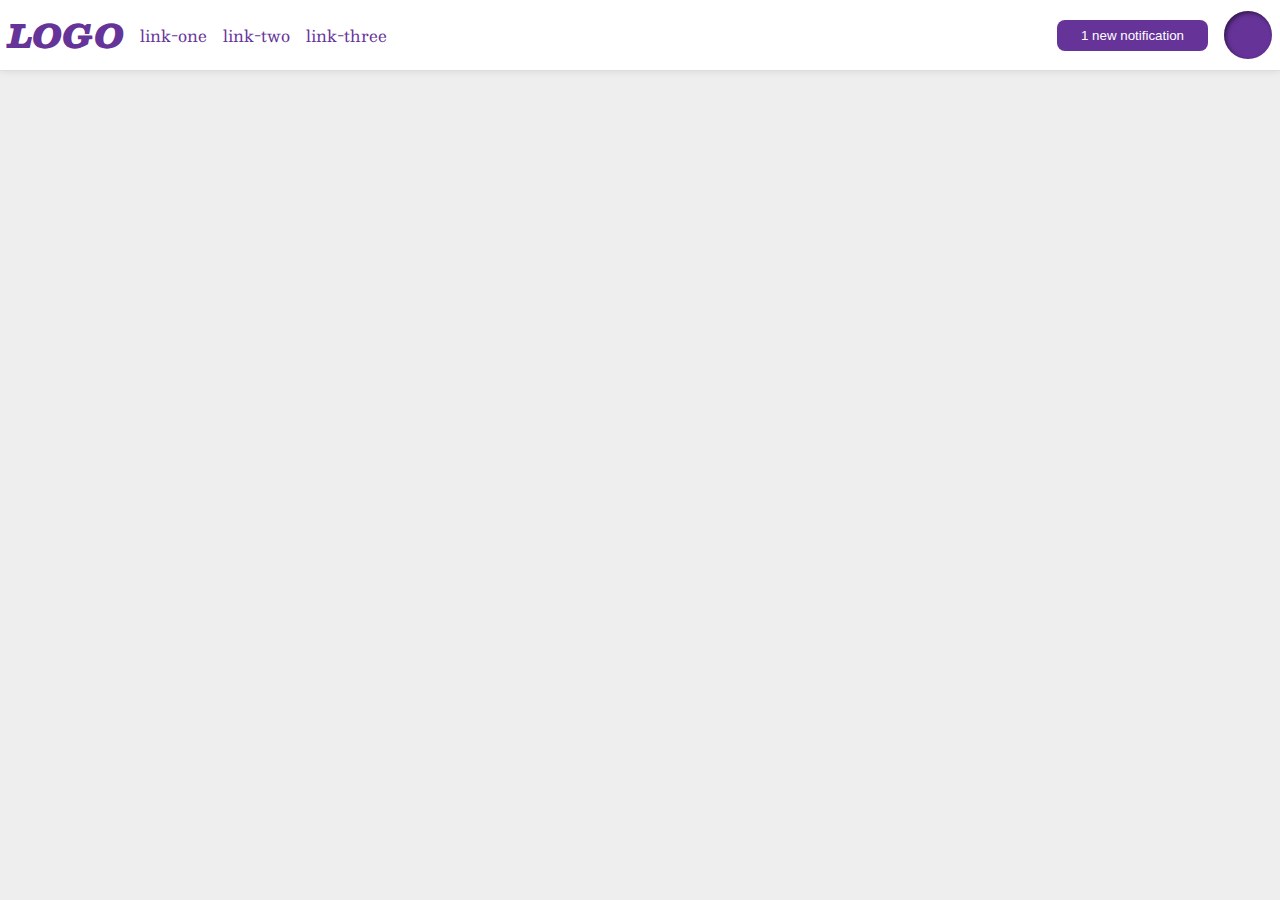
<file: foundations/flex/03-flex-header-2/index.html>
<!DOCTYPE html>
<html lang="en">
  <head>
    <meta charset="UTF-8">
    <meta http-equiv="X-UA-Compatible" content="IE=edge">
    <meta name="viewport" content="width=device-width, initial-scale=1.0">
    <title>Flex Header 2</title>
    <link rel="stylesheet" href="style.css">
  </head>
  <body>
    <div class="header">
      <div class="left">
        <div class="logo">
          LOGO
        </div>
        <ul class="links">
          <li><a href="https://google.com">link-one</a></li>
          <li><a href="https://google.com">link-two</a></li>
          <li><a href="https://google.com">link-three</a></li>
        </ul>
      </div>
      <div class="right">
        <button class="notifications">
          1 new notification
        </button>
        <div class="profile-image"></div>
      </div>
    </div>
  </body>
</html>
</file>
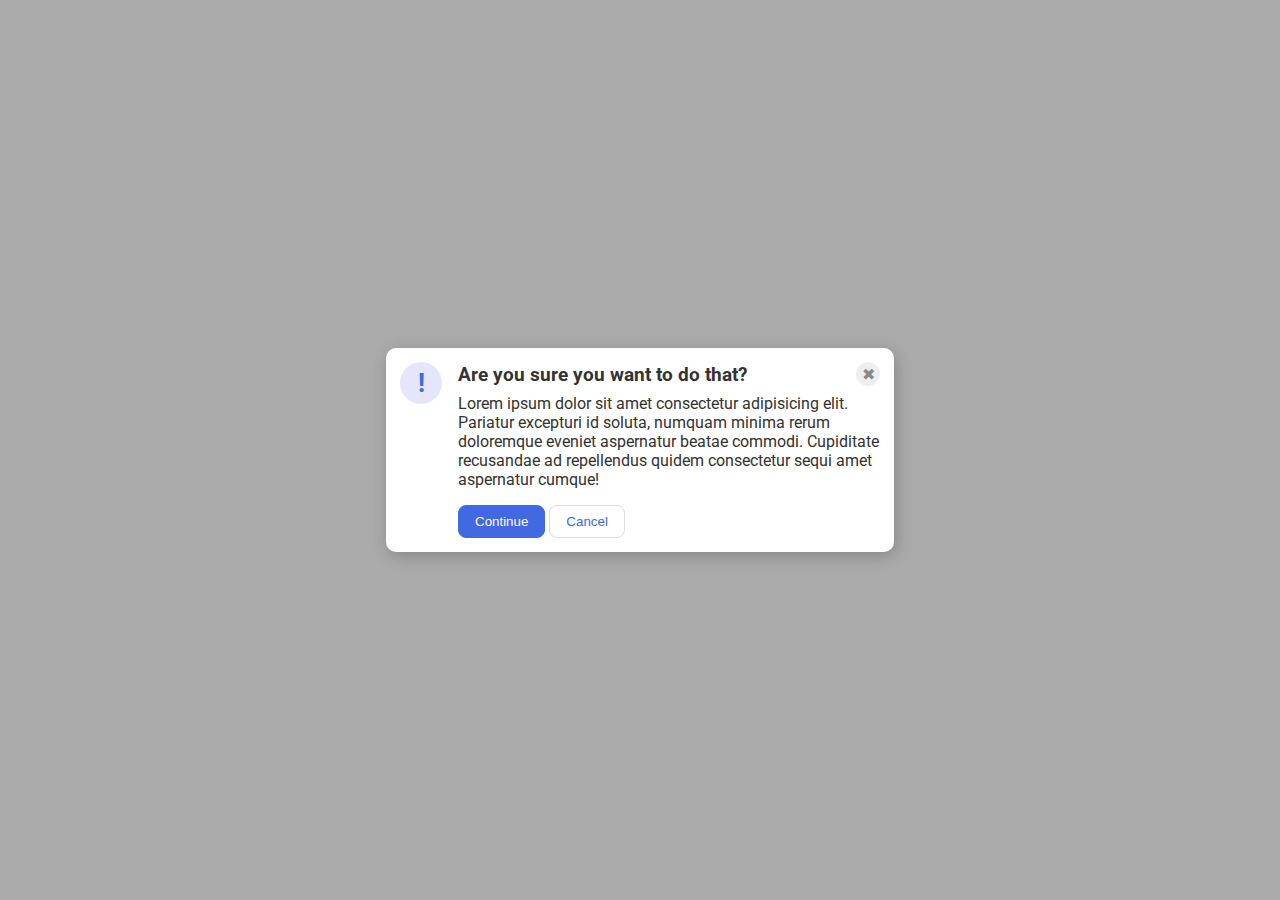
<file: foundations/flex/05-flex-modal/index.html>
<!DOCTYPE html>
<html lang="en">
  <head>
    <meta charset="UTF-8">
    <meta http-equiv="X-UA-Compatible" content="IE=edge">
    <meta name="viewport" content="width=device-width, initial-scale=1.0">
    <link rel="stylesheet" href="style.css">
    <title>Modal</title>
  </head>
  <body>
    <div class="modal">
      <div class="icon">!</div>
      <div class="content">
        <div class="header">Are you sure you want to do that?
        <button class="close-button">✖</button></div>
        <div class="text">Lorem ipsum dolor sit amet consectetur adipisicing elit. Pariatur excepturi id soluta, numquam minima rerum doloremque eveniet aspernatur beatae commodi. Cupiditate recusandae ad repellendus quidem consectetur sequi amet aspernatur cumque!</div>
        <button class="continue">Continue</button>
        <button class="cancel">Cancel</button>
      </div>
    </div>
  </body>
</html>
</file>
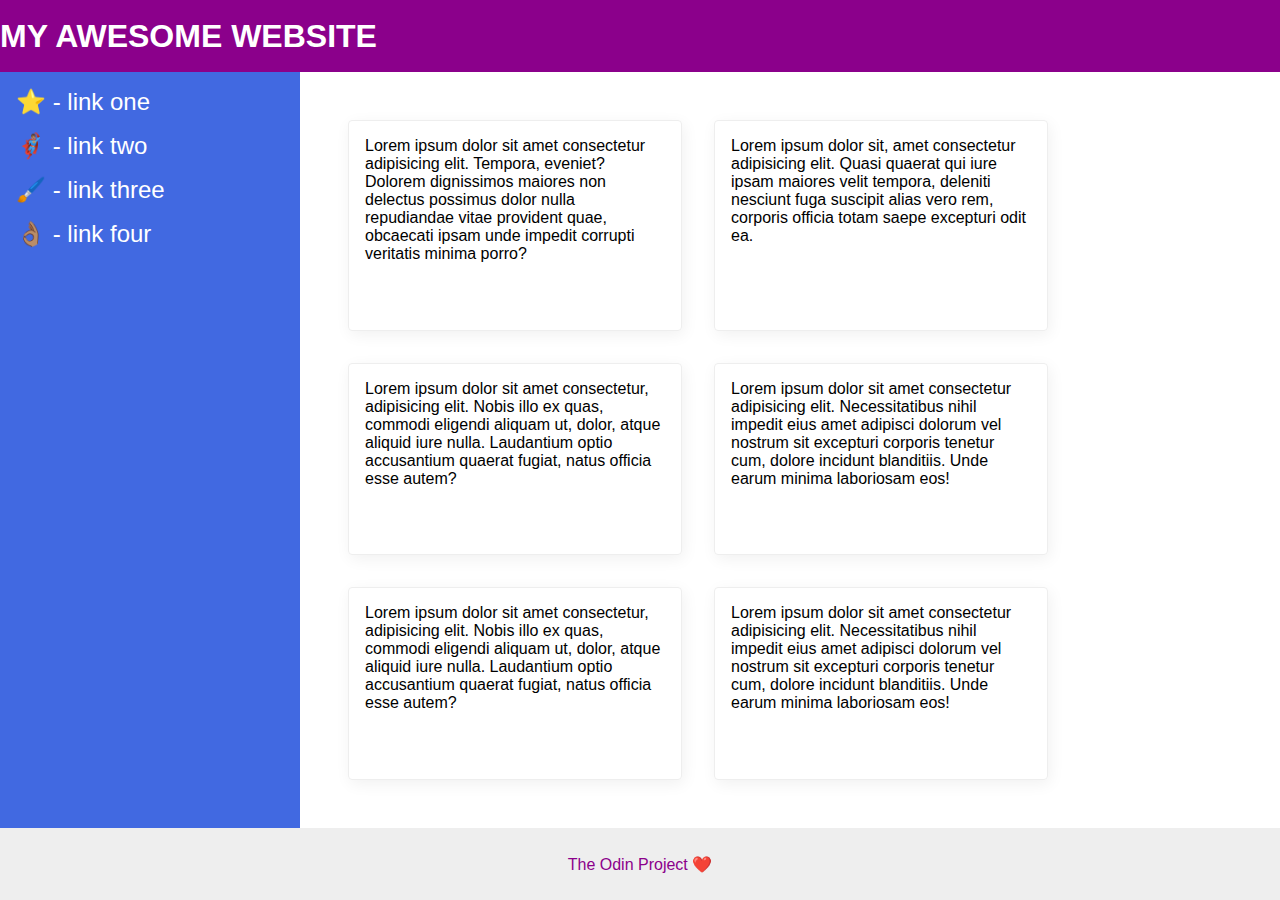
<file: foundations/flex/07-flex-layout-2/index.html>
<!DOCTYPE html>
<html lang="en">
  <head>
    <meta charset="UTF-8">
    <meta http-equiv="X-UA-Compatible" content="IE=edge">
    <meta name="viewport" content="width=device-width, initial-scale=1.0">
    <title>The Holy Grail</title>
    <link rel="stylesheet" href="style.css">
  </head>
  <body>
    <div class="header">
      MY AWESOME WEBSITE
    </div>
    <div class="content">
      <div class="sidebar">
        <ul>
          <li><a href="#">⭐ - link one</a></li>
          <li><a href="#">🦸🏽‍♂️ - link two</a></li>
          <li><a href="#">🖌️ - link three</a></li>
          <li><a href="#">👌🏽 - link four</a></li>
        </ul>
      </div>
      <div class="card-container">
        <div class="card">Lorem ipsum dolor sit amet consectetur adipisicing elit. Tempora, eveniet? Dolorem dignissimos maiores non delectus possimus dolor nulla repudiandae vitae provident quae, obcaecati ipsam unde impedit corrupti veritatis minima porro?</div>
        <div class="card">Lorem ipsum dolor sit, amet consectetur adipisicing elit. Quasi quaerat qui iure ipsam maiores velit tempora, deleniti nesciunt fuga suscipit alias vero rem, corporis officia totam saepe excepturi odit ea.</div>
        <div class="card">Lorem ipsum dolor sit amet consectetur, adipisicing elit. Nobis illo ex quas, commodi eligendi aliquam ut, dolor, atque aliquid iure nulla. Laudantium optio accusantium quaerat fugiat, natus officia esse autem?</div>
        <div class="card">Lorem ipsum dolor sit amet consectetur adipisicing elit. Necessitatibus nihil impedit eius amet adipisci dolorum vel nostrum sit excepturi corporis tenetur cum, dolore incidunt blanditiis. Unde earum minima laboriosam eos!</div>
        <div class="card">Lorem ipsum dolor sit amet consectetur, adipisicing elit. Nobis illo ex quas, commodi eligendi aliquam ut, dolor, atque aliquid iure nulla. Laudantium optio accusantium quaerat fugiat, natus officia esse autem?</div>
        <div class="card">Lorem ipsum dolor sit amet consectetur adipisicing elit. Necessitatibus nihil impedit eius amet adipisci dolorum vel nostrum sit excepturi corporis tenetur cum, dolore incidunt blanditiis. Unde earum minima laboriosam eos!</div>
      </div>
      </div>
    <div class="footer">
      The Odin Project ❤️
    </div>
  </body>
</html>
</file>
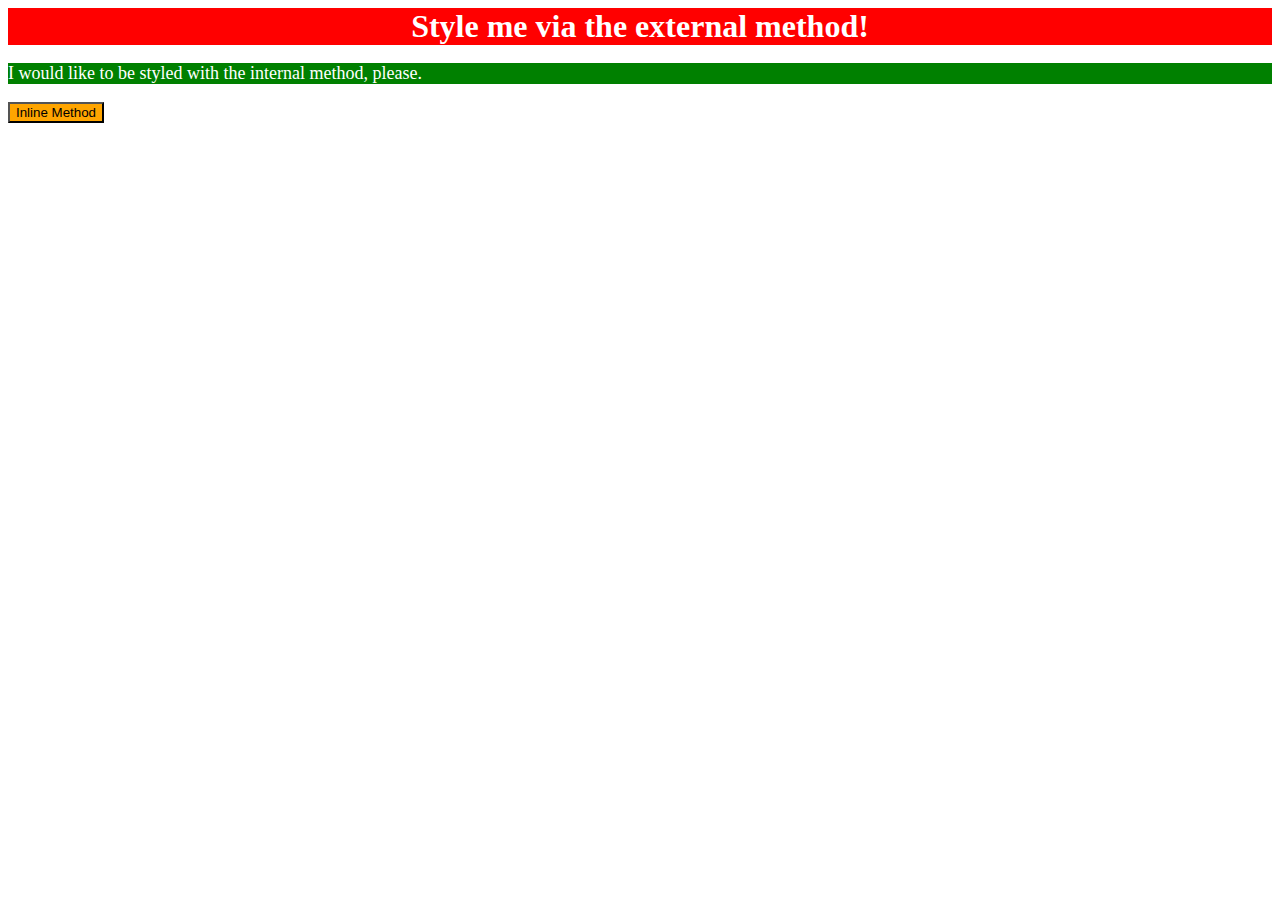
<file: foundations/intro-to-css/01-css-methods/index.html>
<!DOCTYPE html>
<html lang="en">
  <head>
    <meta charset="UTF-8">
    <meta http-equiv="X-UA-Compatible" content="IE=edge">
    <meta name="viewport" content="width=device-width, initial-scale=1.0">
    <link rel="stylesheet" href="./styles.css">
    <style>
      p {background-color: green;
      color: white;
      font-size: 18px;}
    </style>
    <title>Methods for Adding CSS</title>
  </head>
  <body>
    <div>Style me via the external method!</div>
    <p>I would like to be styled with the internal method, please.</p>
    <button style="background-color: orange; font-size: 18 px;">Inline Method</button>
  </body>
</html>
</file>
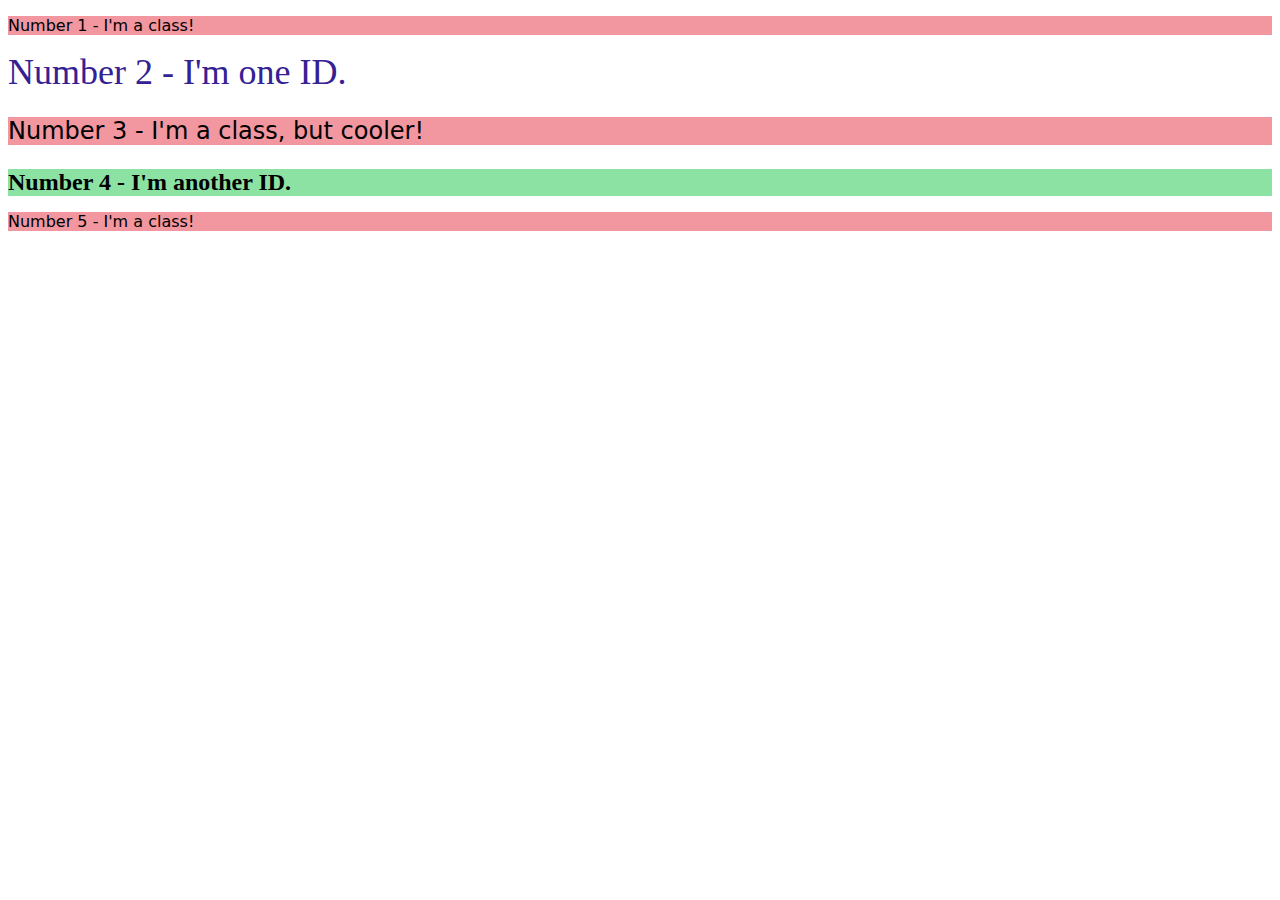
<file: foundations/intro-to-css/02-class-id-selectors/index.html>
<!DOCTYPE html>
<html lang="en">
  <head>
    <meta charset="UTF-8">
    <meta http-equiv="X-UA-Compatible" content="IE=edge">
    <meta name="viewport" content="width=device-width, initial-scale=1.0">
    <title>Class and ID Selectors</title>
    <link rel="stylesheet" href="style.css">
  </head>
  <body>
    <p class="odd">Number 1 - I'm a class!</p>
    <div id="two" class="even">Number 2 - I'm one ID.</div>
    <p id="three" class="odd">Number 3 - I'm a class, but cooler!</p>
    <div id="four" class="even">Number 4 - I'm another ID.</div>
    <p class="odd">Number 5 - I'm a class!</p>
  </body>
</html>
</file>
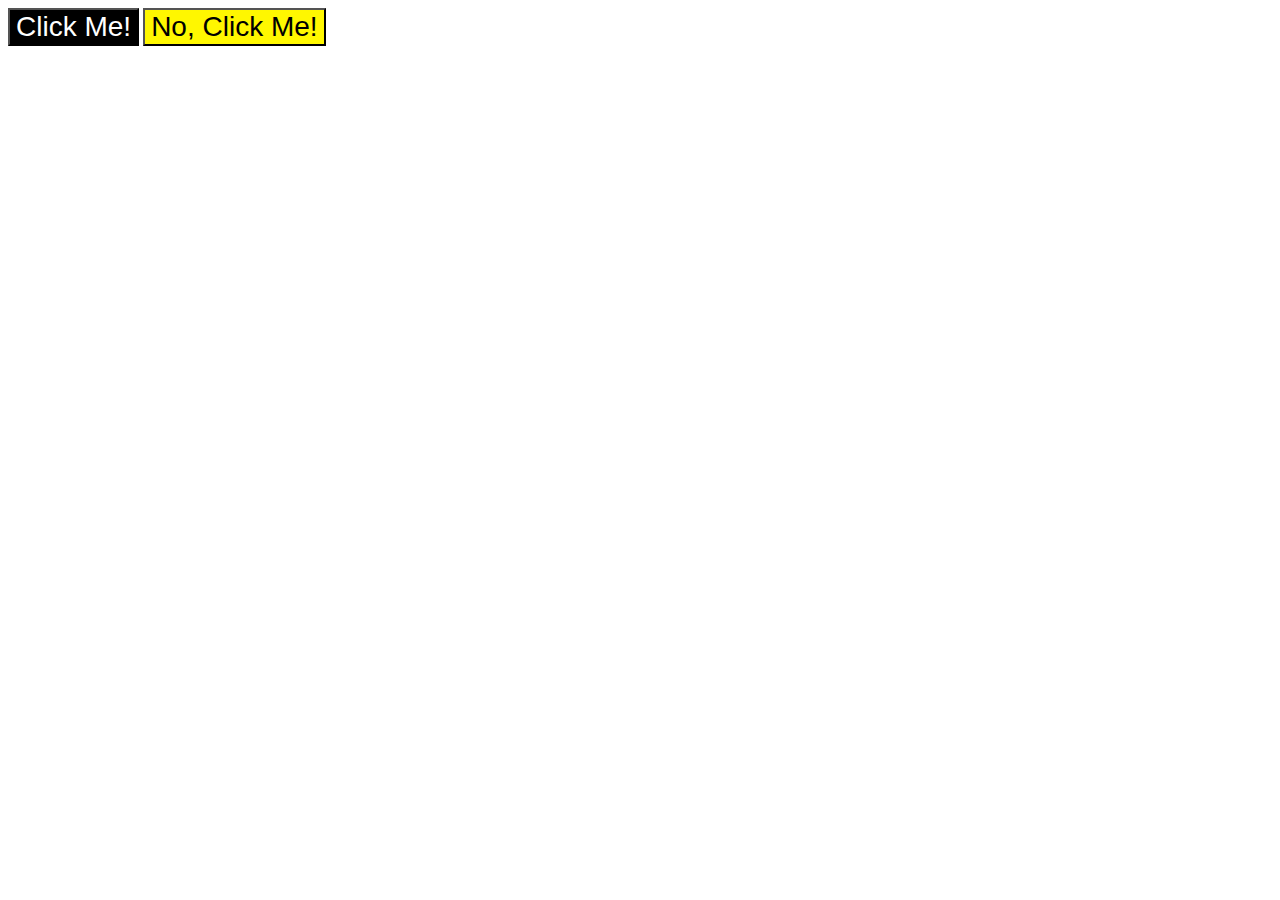
<file: foundations/intro-to-css/03-grouping-selectors/index.html>
<!DOCTYPE html>
<html lang="en">
  <head>
    <meta charset="UTF-8">
    <meta http-equiv="X-UA-Compatible" content="IE=edge">
    <meta name="viewport" content="width=device-width, initial-scale=1.0">
    <title>Grouping Selectors</title>
    <link rel="stylesheet" href="style.css">
  </head>
  <body>
    <button class="yes">Click Me!</button>
    <button class="no">No, Click Me!</button>
  </body>
</html>
</file>
<file: foundations/flex/03-flex-header-2/style.css>
/* this is some magical font-importing.  
you'll learn about it later. */
@import url('https://fonts.googleapis.com/css2?family=Besley:ital,wght@0,400;1,900&display=swap');

body {
  margin: 0;
  background: #eee;
  font-family: Besley, serif;
}

.header {
  background: white;
  border-bottom: 1px solid #ddd;
  box-shadow: 0 0 8px rgba(0,0,0,.1);
}

.profile-image {
  background: rebeccapurple;
  box-shadow: inset 2px 2px 4px rgba(0,0,0,.5);
  border-radius: 50%;
  width: 48px;
  height: 48px;
}

.logo {
  color: rebeccapurple;
  font-size: 32px;
  font-weight: 900;
  font-style: italic;
}

button {
  border: none;
  border-radius: 8px;
  background: rebeccapurple;
  color: white;
  padding: 8px 24px;
}

a {
  /* this removes the line under our links */
  text-decoration: none;
  color: rebeccapurple;
}

ul {
  list-style-type: none;
}

.header {
  display: flex;
  justify-content: space-between;
  padding: 8px;
}

ul {
  display: flex;
  margin: 0;
  padding: 0;
  gap: 16px;
}

.left, .right {
  display: flex;
  align-items: center;
  gap: 16px;
}
</file>
<file: foundations/flex/05-flex-modal/style.css>
@import url('https://fonts.googleapis.com/css2?family=Roboto:wght@400;700&display=swap');

html, body {
  height: 100%;
}

body {
  font-family: Roboto, sans-serif;
  margin: 0;
  background: #aaa;
  color: #333;
  /* I'll give you this one for free lol */
  display: flex;
  align-items: center;
  justify-content: center;
}

.modal {
  background: white;
  width: 480px;
  border-radius: 10px;
  box-shadow: 2px 4px 16px rgba(0,0,0,.2);
  display:flex;
  padding: 14px;
  gap:16px;
}

.icon {
  color: royalblue;
  font-size: 26px;
  font-weight: 700;
  background: lavender;
  width: 42px;
  height: 42px;
  border-radius: 50%;
  display: flex;
  align-items: center;
  justify-content: center;
  flex-shrink: 0;
}

.close-button {
  background: #eee;
  border-radius: 50%;
  color: #888;
  font-weight: 400;
  font-size: 16px;
  height: 24px;
  width: 24px;
  display: flex;
  align-items: center;
  justify-content: center;
  border: 1px solid #eee;
  padding: 0;
}

button {
  cursor: pointer;
  padding: 8px 16px;
  border-radius: 8px;
  margin-left:auto;
}

button.continue {
  background: royalblue;
  border: 1px solid royalblue;
  color: white;
}

button.cancel {
  background: white;
  border: 1px solid #ddd;
  color: royalblue;
}

.header {
  display: flex;
  align-items: center;
  justify-content: space-between;
  font-weight: bold;
  font-size:larger;
  margin-bottom: 8px; 
}

.text {
  margin-bottom: 16px;
}
</file>
<file: foundations/flex/07-flex-layout-2/style.css>
body {
  font-family: -apple-system, BlinkMacSystemFont, 'Segoe UI', Roboto, Oxygen, Ubuntu, Cantarell, 'Open Sans', 'Helvetica Neue', sans-serif;
  margin: 0;
  min-height: 100vh;
  display: flex;
  flex-direction: column;
}

.header {
  height: 72px;
  background: darkmagenta;
  color: white;
  display: flex;
  align-items: center;
  font-size:32px;
  font-weight:900;
}

.footer {
  height: 72px;
  background: #eee;
  color: darkmagenta;
  display:flex;
  align-items: center;
  justify-content: center;
}

.sidebar {
  width: 300px;
  background: royalblue;
  box-sizing: border-box;
  flex-shrink:0;
  padding:16px;
}

.card {
  border: 1px solid #eee;
  box-shadow: 2px 4px 16px rgba(0,0,0,.06);
  border-radius: 4px;
  width: 300px;
  padding:16px;
}

.content {
  display:flex;
  flex-grow:1;
}

a {
  text-decoration: none;
  color: white;
  font-size:24px;
}

ul {
  list-style-type: none;
  margin:0;
  padding:0;
}

.card-container {
  display: flex;
  flex-wrap: wrap;
  gap:32px;
  padding: 48px;
}

li {
  margin-bottom:16px;
}
</file>
<file: foundations/intro-to-css/01-css-methods/styles.css>
div {
    background-color: red;
    color: white;
    font-size: 32px;
    text-align: center;
    font-weight: bold;
}

button {
    background-color: orange;
    font-size: 18 px;
}
</file>
<file: foundations/intro-to-css/02-class-id-selectors/style.css>
/* Add CSS Styling */
.odd {
    background-color: #e742528e;
    font-family: verdana, 'DejaVu Sans', 'sans-serif';
}

#two {
    color:#342193;
    font-size:36px;
}

#three {
    font-size:24px;
}

#four {
    background-color: #81df9ae8;
    font-size:24px;
    font-weight:bold;
}
</file>
<file: foundations/intro-to-css/03-grouping-selectors/style.css>
/* Add CSS Styling */
.yes {
    background-color: #000000;
    color:#ffffff;
}

.no {
    background-color: #fff700;
}

.yes, .no {
    font-size:28px;
    font-family: Helvetica, 'Times New Roman', sans-serif;
}
</file>
